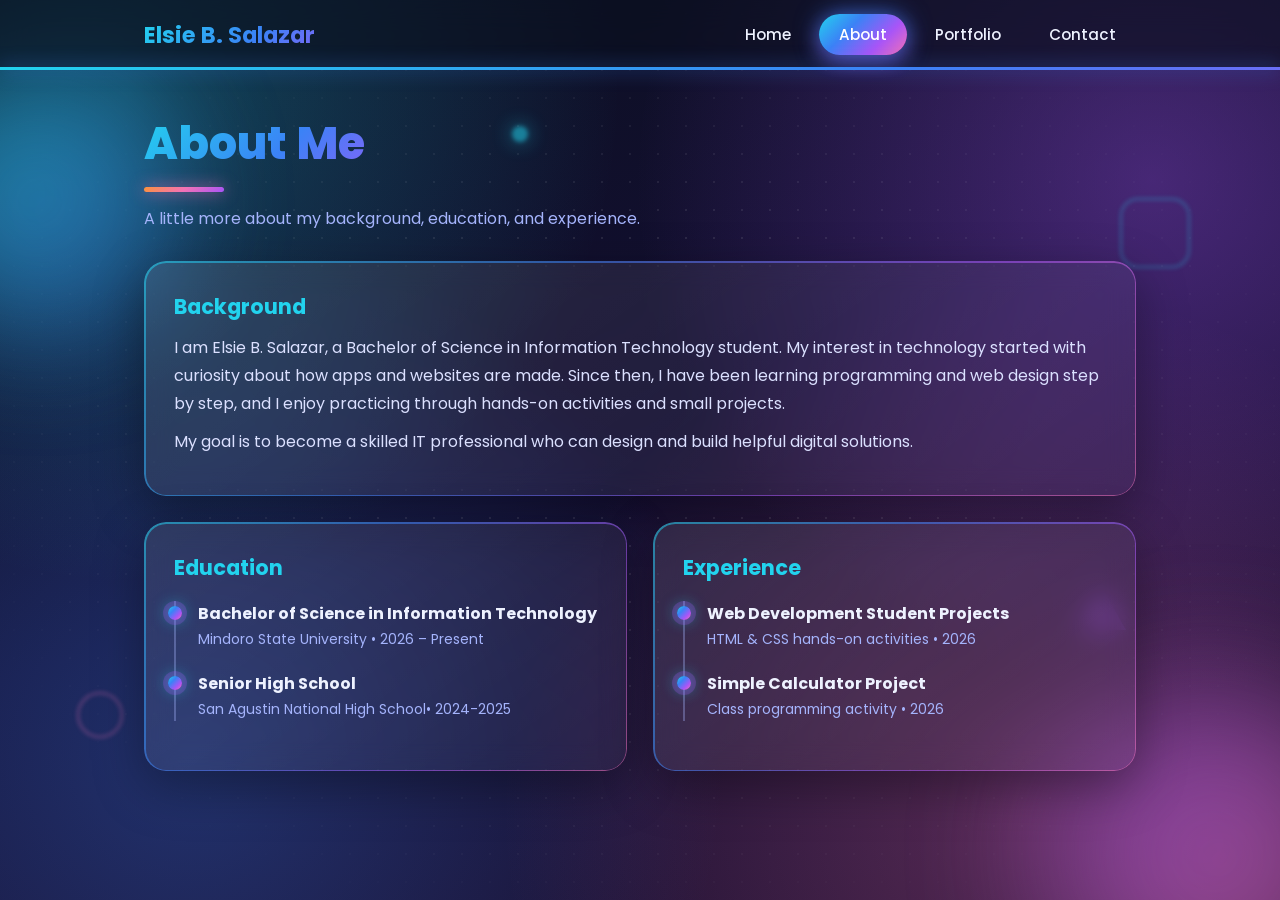
<file: about.html>
<!DOCTYPE html>
<html lang="en">
<head>
  <meta charset="UTF-8">
  <meta name="viewport" content="width=device-width, initial-scale=1.0">
  <title>About | Elsie B. Salazar</title>
  <link rel="stylesheet" href="style.css">
</head>
<body>
<div class="bg-shapes"><span></span><span></span><span></span><span></span><span></span><span></span></div>
<header>
  <nav>
    <a class="logo" href="index.html">Elsie B. Salazar</a>
    <ul><li><a href="index.html">Home</a></li><li><a href="about.html" class="active">About</a></li><li><a href="portfolio.html">Portfolio</a></li><li><a href="contact.html">Contact</a></li></ul>
  </nav>
</header>
<main>
  <h1 class="page-title">About Me</h1>
  <div class="underline"></div>
  <p class="subtitle">A little more about my background, education, and experience.</p>
  <div class="panel">
    <h3>Background</h3>
    <p>I am Elsie B. Salazar, a Bachelor of Science in Information Technology student. My interest in technology started with curiosity about how apps and websites are made. Since then, I have been learning programming and web design step by step, and I enjoy practicing through hands-on activities and small projects.</p>
    <p>My goal is to become a skilled IT professional who can design and build helpful digital solutions.</p>
  </div>
  <div class="two-col">
    <div class="panel">
      <h3>Education</h3>
      <div class="timeline">
        <div class="timeline-item"><h4>Bachelor of Science in Information Technology</h4><span>Mindoro State University • 2026 – Present</span></div>
        <div class="timeline-item"><h4>Senior High School</h4><span>San Agustin National High School• 2024-2025</span></div>
      </div>
    </div>
    <div class="panel">
      <h3>Experience</h3>
      <div class="timeline">
        <div class="timeline-item"><h4>Web Development Student Projects</h4><span>HTML &amp; CSS hands-on activities • 2026</span></div>
        <div class="timeline-item"><h4>Simple Calculator Project</h4><span>Class programming activity • 2026</span></div>
      </div>
    </div>
  </div>
</main>
</body>
</html>
</file>
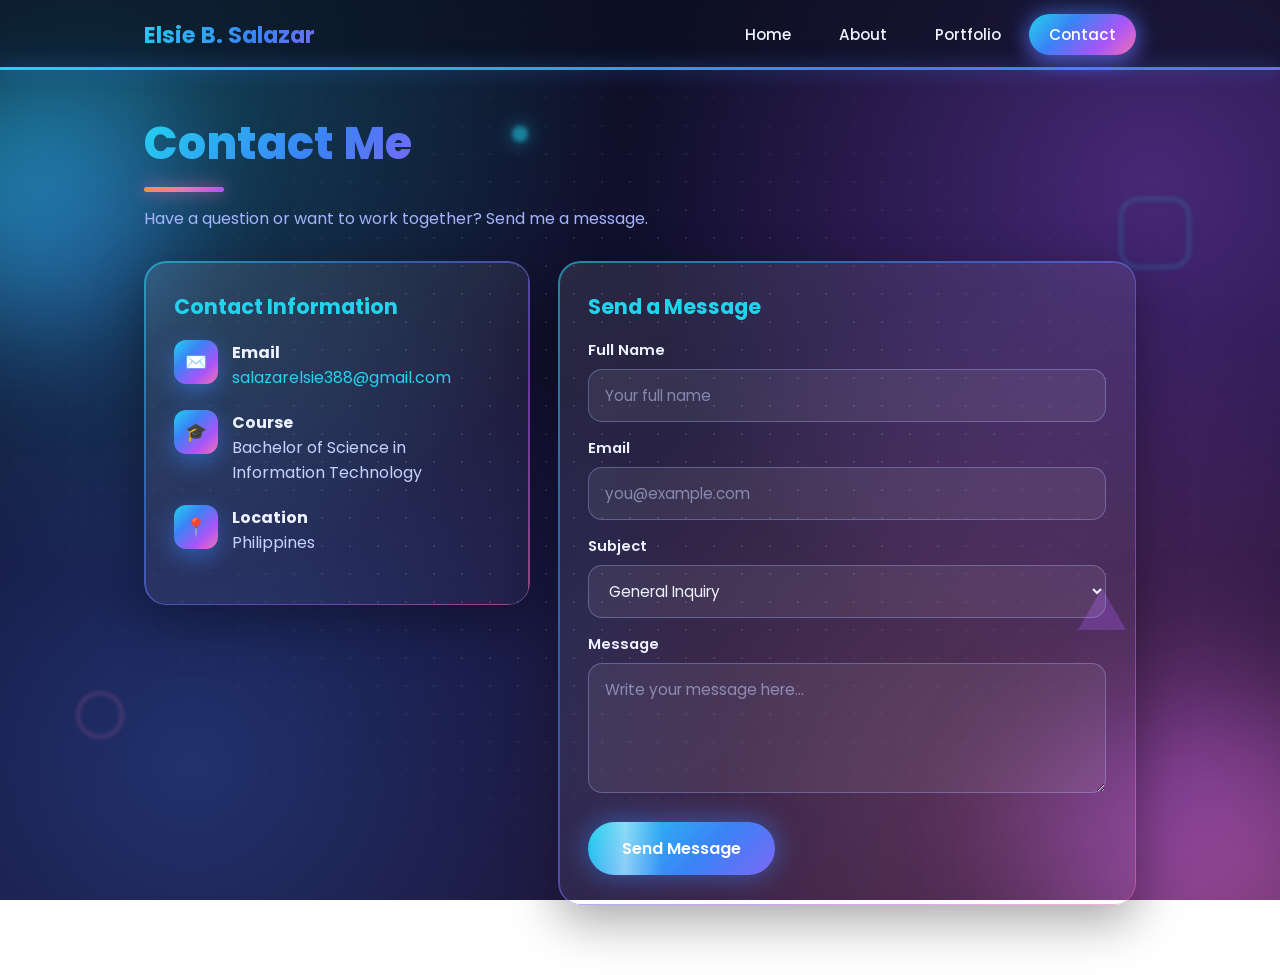
<file: contact.html>
<!DOCTYPE html>
<html lang="en">
<head>
  <meta charset="UTF-8">
  <meta name="viewport" content="width=device-width, initial-scale=1.0">
  <title>Contact | Elsie B. Salazar</title>
  <link rel="stylesheet" href="style.css">
</head>
<body>
<div class="bg-shapes"><span></span><span></span><span></span><span></span><span></span><span></span></div>
<header>
  <nav>
    <a class="logo" href="index.html">Elsie B. Salazar</a>
    <ul><li><a href="index.html">Home</a></li><li><a href="about.html">About</a></li><li><a href="portfolio.html">Portfolio</a></li><li><a href="contact.html" class="active">Contact</a></li></ul>
  </nav>
</header>
<main>
  <h1 class="page-title">Contact Me</h1>
  <div class="underline"></div>
  <p class="subtitle">Have a question or want to work together? Send me a message.</p>
  <div class="contact-grid">
    <div class="panel info-card">
      <h3>Contact Information</h3>
      <div class="info-row"><div class="icon">✉️</div><div><strong>Email</strong><a href="mailto:salazarelsie388@gmail.com">salazarelsie388@gmail.com</a></div></div>
      <div class="info-row"><div class="icon">🎓</div><div><strong>Course</strong><span>Bachelor of Science in Information Technology</span></div></div>
      <div class="info-row"><div class="icon">📍</div><div><strong>Location</strong><span>Philippines</span></div></div>
    </div>
    <form class="form-card" action="#" method="post">
      <h3>Send a Message</h3>
      <label for="name">Full Name</label>
      <input type="text" id="name" name="name" placeholder="Your full name">
      <label for="email">Email</label>
      <input type="email" id="email" name="email" placeholder="you@example.com">
      <label for="subject">Subject</label>
      <select id="subject" name="subject">
        <option>General Inquiry</option>
      </select>
      <label for="message">Message</label>
      <textarea id="message" name="message" placeholder="Write your message here..."></textarea>
      <button class="submit" type="submit">Send Message</button>
    </form>
  </div>
</main>
</body>
</html>
</file>
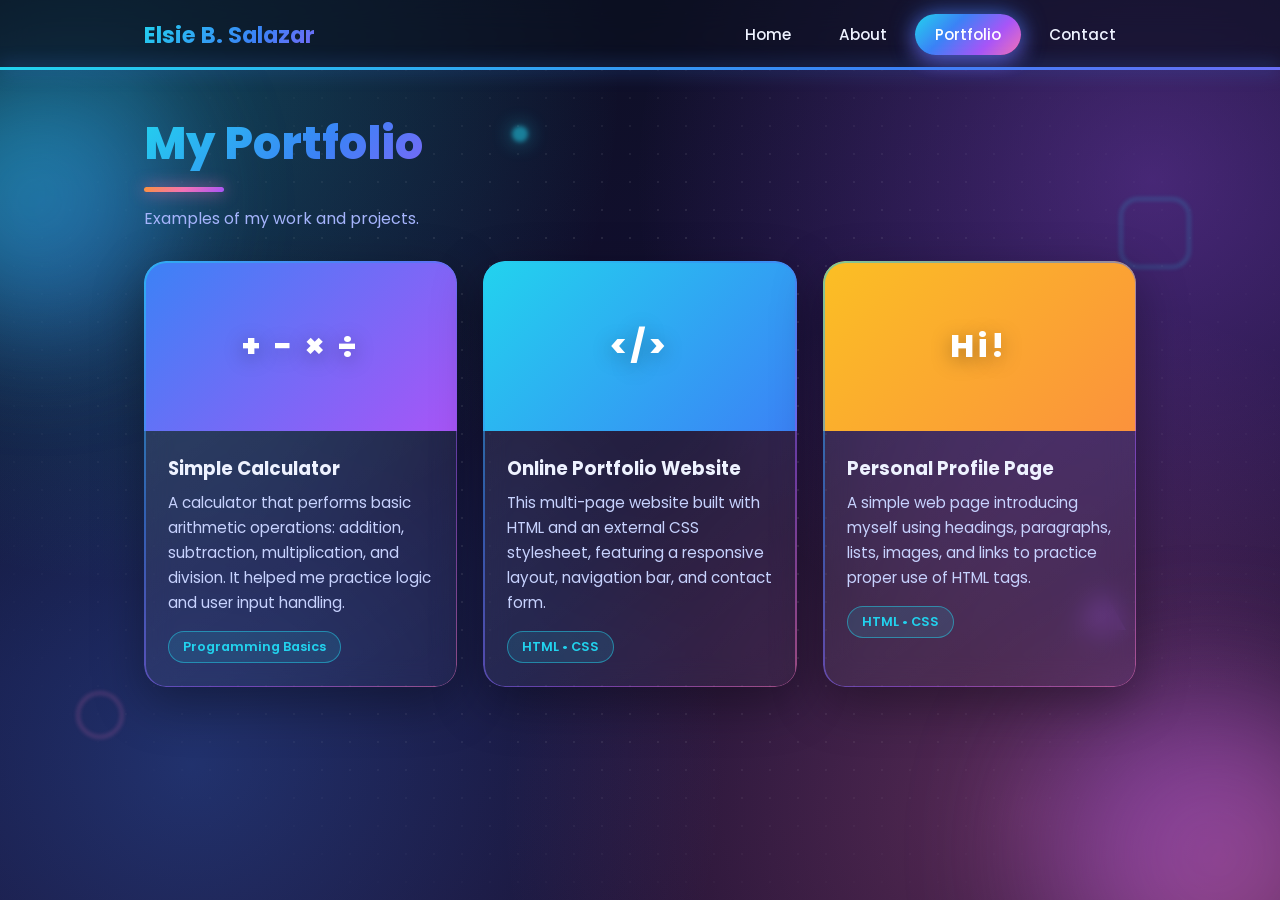
<file: portfolio.html>
<!DOCTYPE html>
<html lang="en">
<head>
  <meta charset="UTF-8">
  <meta name="viewport" content="width=device-width, initial-scale=1.0">
  <title>Portfolio | Elsie B. Salazar</title>
  <link rel="stylesheet" href="style.css">
</head>
<body>
<div class="bg-shapes"><span></span><span></span><span></span><span></span><span></span><span></span></div>
<header>
  <nav>
    <a class="logo" href="index.html">Elsie B. Salazar</a>
    <ul><li><a href="index.html">Home</a></li><li><a href="about.html">About</a></li><li><a href="portfolio.html" class="active">Portfolio</a></li><li><a href="contact.html">Contact</a></li></ul>
  </nav>
</header>
<main>
  <h1 class="page-title">My Portfolio</h1>
  <div class="underline"></div>
  <p class="subtitle">Examples of my work and projects.</p>
  <div class="grid3">
    <article class="project">
      <div class="thumb-wrap"><div class="thumb t1">+ − × ÷</div></div>
      <div class="project-body"><h3>Simple Calculator</h3><p>A calculator that performs basic arithmetic operations: addition, subtraction, multiplication, and division. It helped me practice logic and user input handling.</p><span class="tag">Programming Basics</span></div>
    </article>
    <article class="project">
      <div class="thumb-wrap"><div class="thumb t2">&lt;/&gt;</div></div>
      <div class="project-body"><h3>Online Portfolio Website</h3><p>This multi-page website built with HTML and an external CSS stylesheet, featuring a responsive layout, navigation bar, and contact form.</p><span class="tag">HTML • CSS</span></div>
    </article>
    <article class="project">
      <div class="thumb-wrap"><div class="thumb t3">Hi!</div></div>
      <div class="project-body"><h3>Personal Profile Page</h3><p>A simple web page introducing myself using headings, paragraphs, lists, images, and links to practice proper use of HTML tags.</p><span class="tag">HTML • CSS</span></div>
    </article>
  </div>
</main>
</body>
</html>
</file>
<file: style.css>
@import url('https://fonts.googleapis.com/css2?family=Poppins:wght@400;500;600;700;800&display=swap');

:root {
  --cyan: #22d3ee;
  --blue: #3b82f6;
  --purple: #a855f7;
  --pink: #f472b6;
  --orange: #fb923c;
  --text: #eef2ff;
  --muted: #a5b4fc;
  --grad: linear-gradient(135deg, #22d3ee 0%, #3b82f6 35%, #a855f7 70%, #f472b6 100%);
  --grad-warm: linear-gradient(135deg, #fb923c, #f472b6, #a855f7);
  --glass: linear-gradient(145deg, rgba(255,255,255,0.10), rgba(255,255,255,0.03));
}

* { margin: 0; padding: 0; box-sizing: border-box; }
html { scroll-behavior: smooth; }

body {
  font-family: 'Poppins', sans-serif;
  color: var(--text);
  min-height: 100vh;
  position: relative;
  overflow-x: hidden;
  background:
    radial-gradient(circle at 10% 10%, rgba(34, 211, 238, 0.28), transparent 35%),
    radial-gradient(circle at 90% 20%, rgba(168, 85, 247, 0.35), transparent 38%),
    radial-gradient(circle at 80% 90%, rgba(244, 114, 182, 0.28), transparent 40%),
    radial-gradient(circle at 15% 85%, rgba(59, 130, 246, 0.30), transparent 40%),
    linear-gradient(160deg, #0b1020 0%, #140f33 50%, #1d0f2e 100%);
  background-attachment: fixed;
}

/* dotted grid pattern */
body::before {
  content: "";
  position: fixed;
  inset: 0;
  z-index: -2;
  background-image: radial-gradient(rgba(255,255,255,0.10) 1px, transparent 1px);
  background-size: 28px 28px;
  mask-image: radial-gradient(ellipse at center, #000 30%, transparent 80%);
  -webkit-mask-image: radial-gradient(ellipse at center, #000 30%, transparent 80%);
  pointer-events: none;
}

/* floating glowing shapes */
.bg-shapes { position: fixed; inset: 0; z-index: -1; pointer-events: none; overflow: hidden; }
.bg-shapes span {
  position: absolute;
  display: block;
  filter: blur(2px);
  opacity: 0.55;
  animation: drift 16s ease-in-out infinite;
}
.bg-shapes span:nth-child(1) { width: 260px; height: 260px; border-radius: 50%; top: 8%; left: -90px; background: linear-gradient(135deg, #22d3ee, #3b82f6); filter: blur(60px); }
.bg-shapes span:nth-child(2) { width: 320px; height: 320px; border-radius: 50%; bottom: -110px; right: -90px; background: linear-gradient(135deg, #a855f7, #f472b6); filter: blur(70px); animation-delay: -6s; }
.bg-shapes span:nth-child(3) { width: 70px; height: 70px; border-radius: 18px; top: 22%; right: 7%; border: 2px solid rgba(34,211,238,0.6); opacity: 0.6; animation: spin 18s linear infinite; }
.bg-shapes span:nth-child(4) { width: 46px; height: 46px; border-radius: 50%; bottom: 18%; left: 6%; border: 2px solid rgba(244,114,182,0.7); animation-delay: -3s; }
.bg-shapes span:nth-child(5) { width: 0; height: 0; bottom: 30%; right: 12%; border-left: 24px solid transparent; border-right: 24px solid transparent; border-bottom: 42px solid rgba(168,85,247,0.55); filter: none; animation: spin 22s linear infinite reverse; }
.bg-shapes span:nth-child(6) { width: 16px; height: 16px; border-radius: 50%; top: 14%; left: 40%; background: var(--cyan); box-shadow: 0 0 20px var(--cyan); animation-delay: -9s; }

@keyframes drift {
  0%, 100% { transform: translate(0, 0) scale(1); }
  50% { transform: translate(34px, -46px) scale(1.1); }
}
@keyframes spin { to { transform: rotate(360deg); } }
@keyframes fadeUp {
  from { opacity: 0; transform: translateY(30px); }
  to { opacity: 1; transform: translateY(0); }
}
@keyframes gradientShift {
  0%, 100% { background-position: 0% 50%; }
  50% { background-position: 100% 50%; }
}
@keyframes shine {
  0% { transform: translateX(-120%) skewX(-20deg); }
  100% { transform: translateX(260%) skewX(-20deg); }
}
@keyframes glowPulse {
  0%, 100% { box-shadow: 0 0 0 10px rgba(34,211,238,0.15), 0 0 40px rgba(59,130,246,0.55); }
  50% { box-shadow: 0 0 0 16px rgba(168,85,247,0.18), 0 0 70px rgba(244,114,182,0.6); }
}

/* ---------- Navbar ---------- */
header {
  position: sticky;
  top: 0;
  z-index: 50;
  background: rgba(11, 16, 32, 0.65);
  backdrop-filter: blur(16px);
  -webkit-backdrop-filter: blur(16px);
  border-bottom: 1px solid rgba(255,255,255,0.08);
}
header::after {
  content: "";
  position: absolute;
  left: 0; right: 0; bottom: -1px;
  height: 3px;
  background: var(--grad);
  background-size: 200% 100%;
  animation: gradientShift 6s linear infinite;
  box-shadow: 0 0 18px rgba(59,130,246,0.8);
}
nav {
  max-width: 1040px;
  margin: 0 auto;
  padding: 14px 24px;
  display: flex;
  justify-content: space-between;
  align-items: center;
  flex-wrap: wrap;
  gap: 10px;
}
.logo {
  font-size: 1.4rem;
  font-weight: 700;
  text-decoration: none;
  background: var(--grad);
  background-size: 200% auto;
  -webkit-background-clip: text;
  background-clip: text;
  color: transparent;
  animation: gradientShift 6s linear infinite;
}
nav ul { list-style: none; display: flex; gap: 8px; }
nav ul a {
  display: inline-block;
  padding: 9px 20px;
  border-radius: 999px;
  text-decoration: none;
  color: var(--text);
  font-weight: 500;
  font-size: 0.95rem;
  transition: all 0.3s ease;
}
nav ul a:hover {
  background: rgba(255,255,255,0.10);
  color: var(--cyan);
  transform: translateY(-2px);
}
nav ul a.active {
  background: var(--grad);
  color: #fff;
  box-shadow: 0 0 24px rgba(59,130,246,0.7), 0 8px 20px rgba(168,85,247,0.4);
}

main {
  max-width: 1040px;
  margin: 0 auto;
  padding: 40px 24px 70px;
  animation: fadeUp 0.8s ease both;
}

/* ---------- Hero ---------- */
.hero {
  position: relative;
  overflow: hidden;
  display: flex;
  align-items: center;
  gap: 50px;
  padding: 50px;
  border-radius: 30px;
  color: #fff;
  background:
    radial-gradient(circle at 15% 0%, rgba(255,255,255,0.22), transparent 40%),
    linear-gradient(120deg, #06b6d4, #3b82f6, #7c3aed, #db2777, #fb923c);
  background-size: 250% 250%;
  animation: gradientShift 9s ease infinite;
  box-shadow: 0 0 0 1px rgba(255,255,255,0.18), 0 30px 80px rgba(124,58,237,0.5);
}
.hero::before, .hero::after {
  content: "";
  position: absolute;
  border-radius: 50%;
  background: rgba(255,255,255,0.13);
}
.hero::before { width: 300px; height: 300px; top: -110px; right: -60px; }
.hero::after { width: 200px; height: 200px; bottom: -110px; left: 38%; }

.hero-photo {
  position: relative;
  z-index: 1;
  flex-shrink: 0;
  width: 270px; height: 270px;
  border-radius: 50%;
  border: 6px solid #fff;
  overflow: hidden;
  animation: glowPulse 4s ease-in-out infinite;
  transition: transform 0.4s ease;
}
.hero-photo:hover { transform: scale(1.05) rotate(-3deg); }
.hero-photo img { width: 100%; height: 100%; object-fit: cover; display: block; }

.hero-text { position: relative; z-index: 1; }
.badge {
  display: inline-block;
  padding: 6px 16px;
  border-radius: 999px;
  background: rgba(255,255,255,0.22);
  border: 1px solid rgba(255,255,255,0.35);
  backdrop-filter: blur(6px);
  font-size: 0.85rem;
  font-weight: 600;
  margin-bottom: 8px;
}
.hero h1 {
  font-size: 3rem;
  font-weight: 800;
  line-height: 1.15;
  text-shadow: 0 4px 24px rgba(0,0,0,0.3);
}
.hero h2 { font-size: 1.1rem; font-weight: 600; margin: 8px 0 14px; }
.hero p { line-height: 1.75; max-width: 540px; opacity: 0.96; }

.btns { display: flex; gap: 14px; margin-top: 24px; flex-wrap: wrap; }
.btn {
  position: relative;
  overflow: hidden;
  display: inline-block;
  padding: 14px 30px;
  border-radius: 999px;
  font-weight: 600;
  text-decoration: none;
  transition: all 0.3s ease;
}
.btn-light { background: #fff; color: #6d28d9; box-shadow: 0 10px 28px rgba(0,0,0,0.3); }
.btn-light::after {
  content: "";
  position: absolute;
  top: 0; left: 0;
  width: 40%; height: 100%;
  background: linear-gradient(90deg, transparent, rgba(168,85,247,0.35), transparent);
  animation: shine 3.2s ease-in-out infinite;
}
.btn-light:hover { transform: translateY(-4px) scale(1.04); }
.btn-outline { border: 2px solid rgba(255,255,255,0.9); color: #fff; }
.btn-outline:hover { background: #fff; color: #6d28d9; transform: translateY(-4px) scale(1.04); }

/* ---------- Cards (gradient-border glass) ---------- */
.cards { display: grid; grid-template-columns: repeat(3, 1fr); gap: 26px; margin-top: 40px; }

.card, .panel, .project, .form-card {
  position: relative;
  background: var(--glass);
  backdrop-filter: blur(14px);
  -webkit-backdrop-filter: blur(14px);
  border-radius: 22px;
  box-shadow: 0 16px 50px rgba(0,0,0,0.35);
  transition: transform 0.35s ease, box-shadow 0.35s ease;
  animation: fadeUp 0.8s ease both;
}
/* gradient outline */
.card::after, .panel::after, .project::after, .form-card::after {
  content: "";
  position: absolute;
  inset: 0;
  border-radius: inherit;
  padding: 1.5px;
  background: var(--grad);
  -webkit-mask: linear-gradient(#000 0 0) content-box, linear-gradient(#000 0 0);
  -webkit-mask-composite: xor;
  mask: linear-gradient(#000 0 0) content-box exclude, linear-gradient(#000 0 0);
  opacity: 0.55;
  pointer-events: none;
  transition: opacity 0.3s ease;
}
.card:hover, .project:hover, .panel:hover {
  transform: translateY(-10px);
  box-shadow: 0 24px 60px rgba(59,130,246,0.35), 0 0 40px rgba(168,85,247,0.3);
}
.card:hover::after, .project:hover::after, .panel:hover::after { opacity: 1; }
.cards .card:nth-child(2), .grid3 .project:nth-child(2) { animation-delay: 0.15s; }
.cards .card:nth-child(3), .grid3 .project:nth-child(3) { animation-delay: 0.3s; }

.card { padding: 28px; overflow: hidden; }
.card::before {
  content: "";
  position: absolute;
  top: -50px; right: -50px;
  width: 140px; height: 140px;
  border-radius: 50%;
  background: var(--grad);
  opacity: 0.22;
  filter: blur(8px);
}
.icon {
  width: 56px; height: 56px;
  display: grid;
  place-items: center;
  font-size: 1.5rem;
  border-radius: 16px;
  background: var(--grad);
  box-shadow: 0 8px 22px rgba(59,130,246,0.5);
  margin-bottom: 18px;
}
.card h3 { font-size: 1.15rem; margin-bottom: 6px; }
.card p { line-height: 1.7; color: #c7d2fe; }

/* ---------- Page titles ---------- */
.page-title {
  font-size: 2.8rem;
  font-weight: 800;
  background: var(--grad);
  background-size: 200% auto;
  -webkit-background-clip: text;
  background-clip: text;
  color: transparent;
  display: inline-block;
  animation: gradientShift 6s linear infinite;
}
.underline {
  width: 80px; height: 5px;
  border-radius: 6px;
  background: var(--grad-warm);
  box-shadow: 0 0 16px rgba(244,114,182,0.8);
  margin: 10px 0 14px;
}
.subtitle { color: var(--muted); margin-bottom: 30px; }

/* ---------- About ---------- */
.panel { padding: 30px; margin-bottom: 26px; }
.panel h3 { font-size: 1.3rem; margin-bottom: 12px; color: var(--cyan); }
.panel p { line-height: 1.75; margin-bottom: 10px; color: #dbe0ff; }
.two-col { display: grid; grid-template-columns: 1fr 1fr; gap: 26px; }
.two-col .panel { margin-bottom: 0; }

.timeline { border-left: 2px solid rgba(165,180,252,0.35); margin-top: 18px; padding-left: 22px; }
.timeline-item { position: relative; margin-bottom: 20px; }
.timeline-item::before {
  content: "";
  position: absolute;
  left: -30px; top: 5px;
  width: 14px; height: 14px;
  border-radius: 50%;
  background: var(--grad);
  box-shadow: 0 0 0 5px rgba(168,85,247,0.25), 0 0 16px rgba(34,211,238,0.8);
}
.timeline-item h4 { font-size: 1rem; }
.timeline-item span { font-size: 0.87rem; color: var(--muted); }

/* ---------- Portfolio ---------- */
.grid3 { display: grid; grid-template-columns: repeat(3, 1fr); gap: 26px; }
.project { overflow: hidden; }
.thumb-wrap { overflow: hidden; border-radius: 22px 22px 0 0; }
.thumb {
  height: 170px;
  display: grid;
  place-items: center;
  color: #fff;
  font-size: 2rem;
  font-weight: 800;
  letter-spacing: 4px;
  background-size: 200% 200%;
  animation: gradientShift 7s ease infinite;
  text-shadow: 0 4px 20px rgba(0,0,0,0.35);
  transition: transform 0.5s ease;
}
.project:hover .thumb { transform: scale(1.1); }
.t1 { background-image: linear-gradient(135deg, #3b82f6, #a855f7, #f472b6); }
.t2 { background-image: linear-gradient(135deg, #22d3ee, #3b82f6, #6366f1); }
.t3 { background-image: linear-gradient(135deg, #fbbf24, #fb923c, #f472b6); }
.project-body { padding: 24px; }
.project-body h3 { font-size: 1.15rem; margin-bottom: 8px; }
.project-body p { color: #c7d2fe; line-height: 1.65; font-size: 0.95rem; }
.tag {
  display: inline-block;
  margin-top: 16px;
  padding: 6px 14px;
  border-radius: 999px;
  background: rgba(34,211,238,0.12);
  border: 1px solid rgba(34,211,238,0.5);
  color: var(--cyan);
  font-size: 0.8rem;
  font-weight: 600;
}

/* ---------- Contact ---------- */
.contact-grid { display: grid; grid-template-columns: 0.8fr 1.2fr; gap: 28px; align-items: start; }
.info-card, .form-card { padding: 30px; }
.info-card h3, .form-card h3 { font-size: 1.3rem; margin-bottom: 18px; color: var(--cyan); }
.info-row { display: flex; gap: 14px; margin-bottom: 20px; }
.info-row .icon { width: 44px; height: 44px; font-size: 1.1rem; margin: 0; flex-shrink: 0; border-radius: 12px; }
.info-row strong { display: block; }
.info-row a { color: var(--cyan); text-decoration: none; }
.info-row a:hover { text-decoration: underline; }
.info-row span { color: #c7d2fe; line-height: 1.5; }

label { display: block; font-weight: 600; font-size: 0.92rem; margin: 16px 0 8px; }
input, select, textarea {
  width: 100%;
  padding: 14px 16px;
  font-family: inherit;
  font-size: 0.95rem;
  color: var(--text);
  background: rgba(255,255,255,0.07);
  border: 1.5px solid rgba(165,180,252,0.35);
  border-radius: 14px;
  outline: none;
  transition: all 0.25s ease;
}
input::placeholder, textarea::placeholder { color: rgba(199,210,254,0.55); }
select option { color: #1e1b4b; }
input:focus, select:focus, textarea:focus {
  border-color: var(--cyan);
  background: rgba(34,211,238,0.08);
  box-shadow: 0 0 0 4px rgba(34,211,238,0.18), 0 0 24px rgba(34,211,238,0.3);
}
textarea { min-height: 130px; resize: vertical; }
.submit {
  position: relative;
  overflow: hidden;
  margin-top: 22px;
  border: 0;
  cursor: pointer;
  padding: 14px 34px;
  border-radius: 999px;
  color: #fff;
  font-family: inherit;
  font-weight: 600;
  font-size: 1rem;
  background: var(--grad);
  background-size: 200% auto;
  animation: gradientShift 5s ease infinite;
  box-shadow: 0 0 28px rgba(59,130,246,0.6);
  transition: transform 0.3s ease, box-shadow 0.3s ease;
}
.submit::after {
  content: "";
  position: absolute;
  top: 0; left: 0;
  width: 40%; height: 100%;
  background: linear-gradient(90deg, transparent, rgba(255,255,255,0.45), transparent);
  animation: shine 3s ease-in-out infinite;
}
.submit:hover { transform: translateY(-3px) scale(1.03); box-shadow: 0 0 44px rgba(244,114,182,0.7); }

/* ---------- Responsive ---------- */
@media (max-width: 900px) {
  .hero { flex-direction: column; text-align: center; padding: 40px 28px; }
  .hero p { margin: 0 auto; }
  .btns { justify-content: center; }
  .cards, .grid3, .two-col, .contact-grid { grid-template-columns: 1fr; }
  .hero h1 { font-size: 2.3rem; }
}
@media (prefers-reduced-motion: reduce) {
  * { animation: none !important; }
}
</file>
